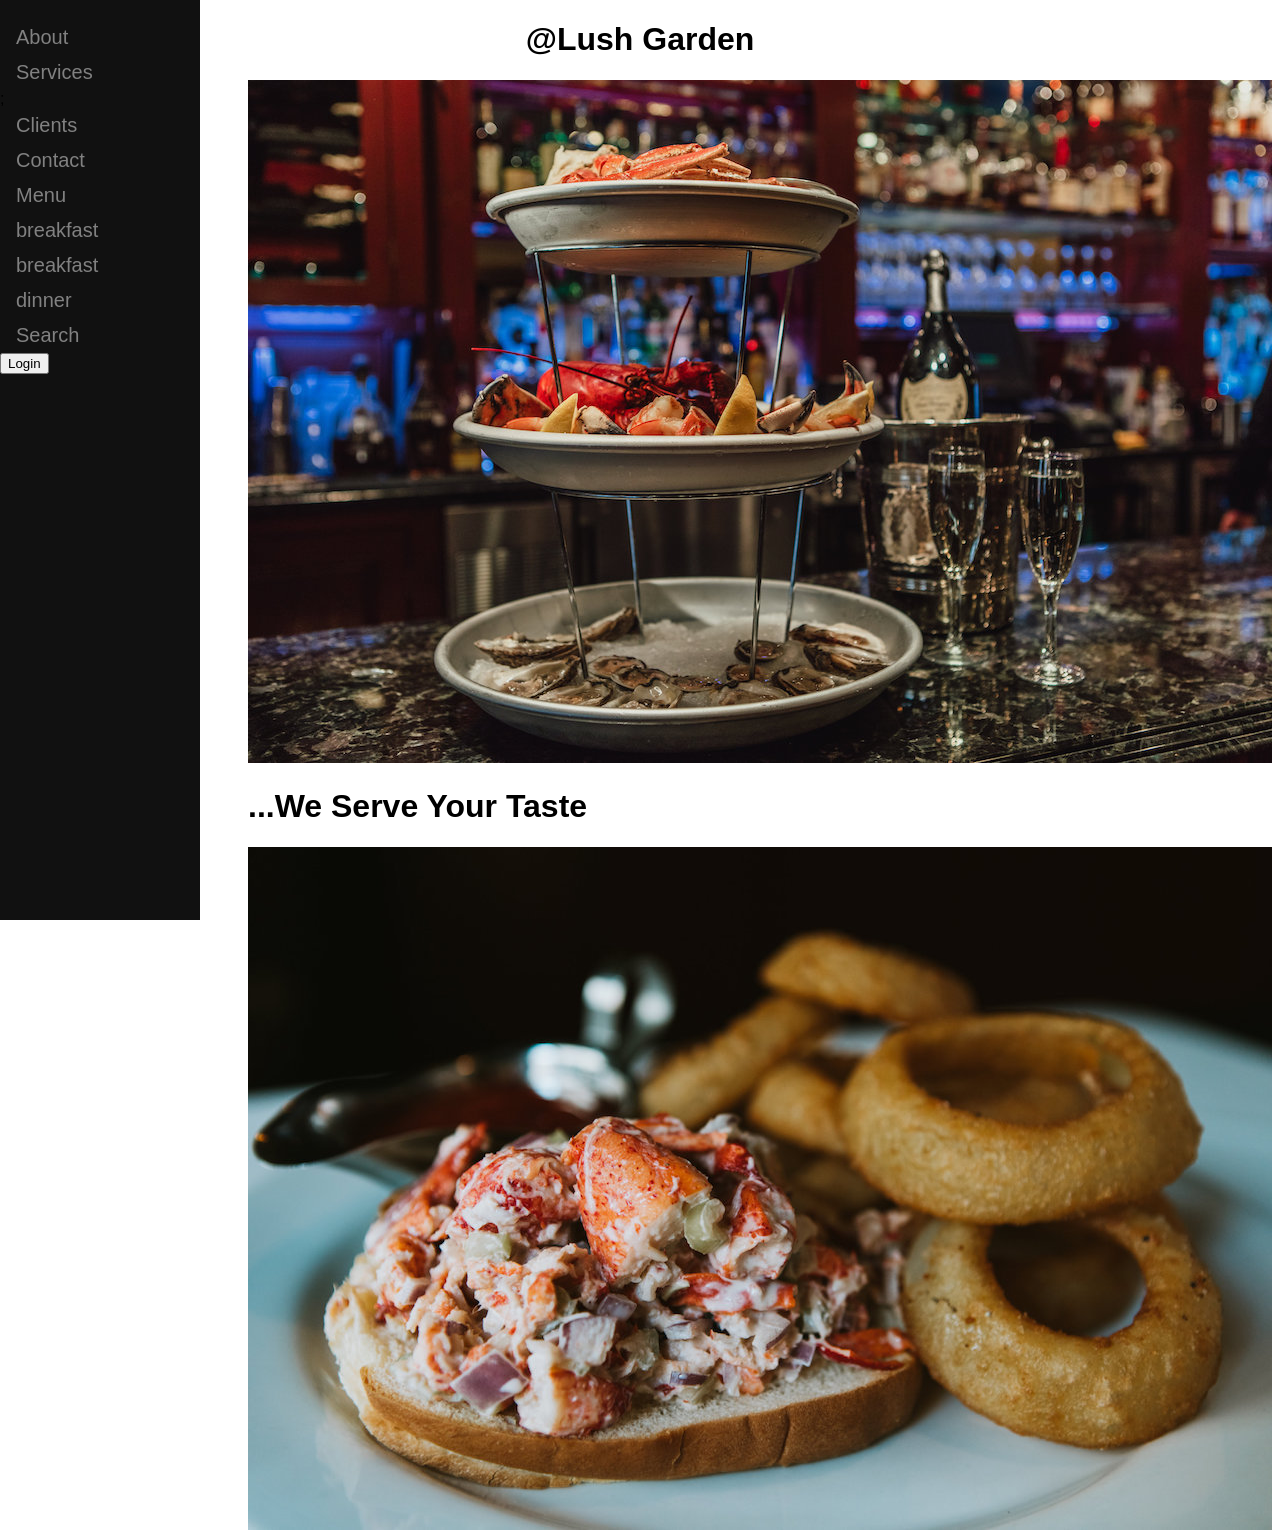
<file: index.html>
<!DOCTYPE html>
<html>
    <head>
        <title>lush garden resturants</title>
        <link rel = "stylesheet" href = "rest.css"
    </head>
    <body>
        <center><h1>@Lush Garden</h1></center>
        <div class="sidenav">
            <a href="#about">About</a>
            <a href="#services">Services</a>;
            <a href="#clients">Clients</a>
            <a href="#contact">Contact</a>
            <button class="dropdown-btn">Menu 
              <i class="fa fa-caret-down"></i>
            </button>
            <div class="dropdown-container">
              <a href="#">breakfast</a>
              <a href="#">breakfast</a>
              <a href="#">dinner</a>
            </div>
            <a href="#contact">Search</a>
            <button type="submit">Login</button>
            
        </div>
        <script src = "rest.js"></script>
        <div class = "mk">
            <img src="V2-14.jpg" <br>
            <h1>...We Serve Your Taste</h1>
        </div>
        <div class = "mk">
            <img src = "V2-38.jpg"
        </div>
            
    </body>
</html>
</file>
<file: rest.css>
body {
    font-family: "Lato", sans-serif;
  }
  
  .sidenav {
    height: 100%;
    width: 200px;
    position: fixed;
    z-index: 1;
    top: 0;
    left: 0;
    background-color: #111;
    overflow-x: hidden;
    padding-top: 20px;
  }
  

  .sidenav a, .dropdown-btn {
    padding: 6px 8px 6px 16px;
    text-decoration: none;
    font-size: 20px;
    color: #818181;
    display: block;
    border: none;
    background: none;
    width: 100%;
    text-align: left;
    cursor: pointer;
    outline: none;
  }
  
  /* On mouse-over */
  .sidenav a:hover, .dropdown-btn:hover {
    color: #f1f1f1f6;
  }
  
  .mk {
     float:right;
  }
</file>
